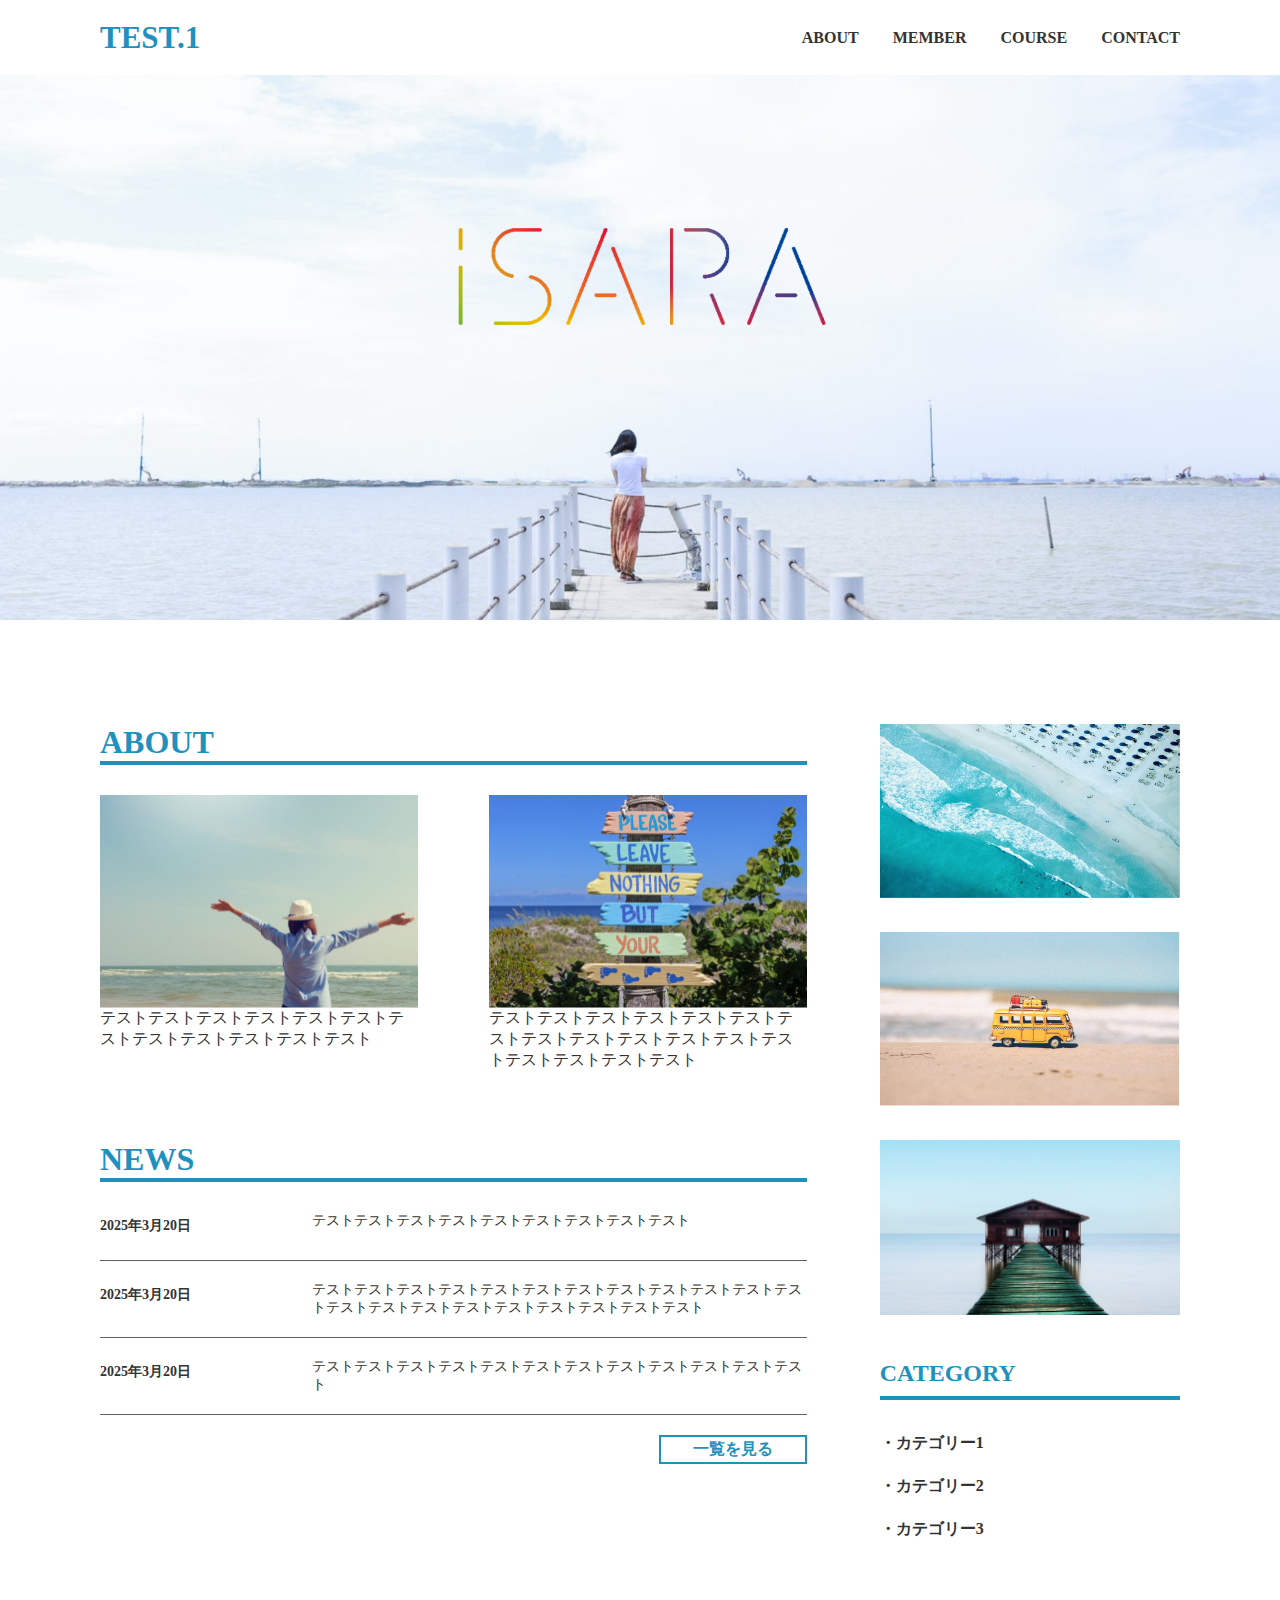
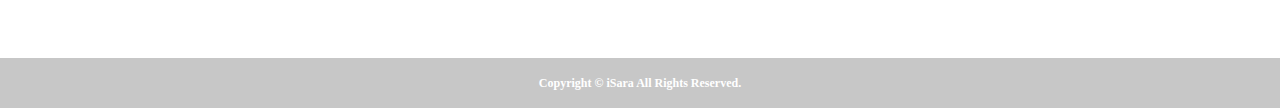
<file: docs/index.html>
<!DOCTYPE html>
<html lang="ja">
<head>
    <meta charset="UTF-8">
    <meta name="viewport" content="width=device-width, initial-scale=1.0">
    <meta http-equiv="X-UA-Compatible" content="ie=edge">
    <link rel="stylesheet" href="./css/stylesheet.css">
    <link rel="stylesheet" href="./css/responsive.css">
    <title>iSara</title>
</head>
<body>
    <div class = "header">
        <div class = "container">
            <div class ="header-flex-logo">
                TEST.1
            </div>
            <div class ="header-flex-list">
                <ul>
                <li>ABOUT</li>
                <li>MEMBER</li>
                <li>COURSE</li>
                <li>CONTACT</li>
                </ul>
            </div>
        </div>
    </div>
    <div class ="top-wrapper">
        <img src="./test1-img/top.jpg" alt="海を見つめている女性とiSara">
    </div>
    <div class ="contents-wrapper container">
        <div class ="article-wrapper">
            <div class = "about-area">
                <h1>
                    ABOUT
                </h1>
                <div class = "about-list">
                    <div>
                        <img src="./test1-img/about1.jpg" alt="浜辺で海に向かって女性が手を広げている後ろ姿">
                        <p>テストテストテストテストテストテストテストテストテストテストテストテスト</p>
                    </div>
                    <div>
                        <img src="./test1-img/about2.jpg" alt="PLEASE LEAVE NOTHING BUT YOUR 足跡の絵が描かれた看板">
                        <p>テストテストテストテストテストテストテストテストテストテストテストテストテストテストテストテストテスト</p>
                    </div>
                </div>
            </div>
            <div class = "news-area">
                <h1>
                    NEWS
                </h1>
                <div class = "news-list">
                    <div class = "news">
                        <h2>2025年3月20日</h2>
                        <p>テストテストテストテストテストテストテストテストテスト</p>
                    </div>
                    <div class = "news">
                        <h2>2025年3月20日</h2>
                        <p>テストテストテストテストテストテストテストテストテストテストテストテストテストテストテストテストテストテストテストテストテスト</p>
                    </div>
                    <div class = "news">
                        <h2>2025年3月20日</h2>
                        <p>テストテストテストテストテストテストテストテストテストテストテストテスト</p>
                    </div>
                </div>
                <div class = "btn">
                    <p>一覧を見る</p>
                </div>
            </div>
        </div>
        <div class = "side-wrapper">
            <div class ="picture-area">
                <img src="./test1-img/side1.jpg" alt="真っ青な海と白い砂浜">
                <img src="./test1-img/side2.jpg" alt="砂浜におかれたミニカー（バス）">
                <img src="./test1-img/side3.jpg" alt="海の上に建てられた建物へ続く橋">
            </div>
            <div class = "category-area">
                <h3>CATEGORY</h3>
                <ul>
                    <li>・カテゴリー1</li>
                    <li>・カテゴリー2</li>
                    <li>・カテゴリー3</li>
                </ul>
            </div>
        </div>
    </div>
    <footer>
        <p>Copyright ©︎ iSara All Rights Reserved.</p>
    </footer>
</body>
</html>
</file>
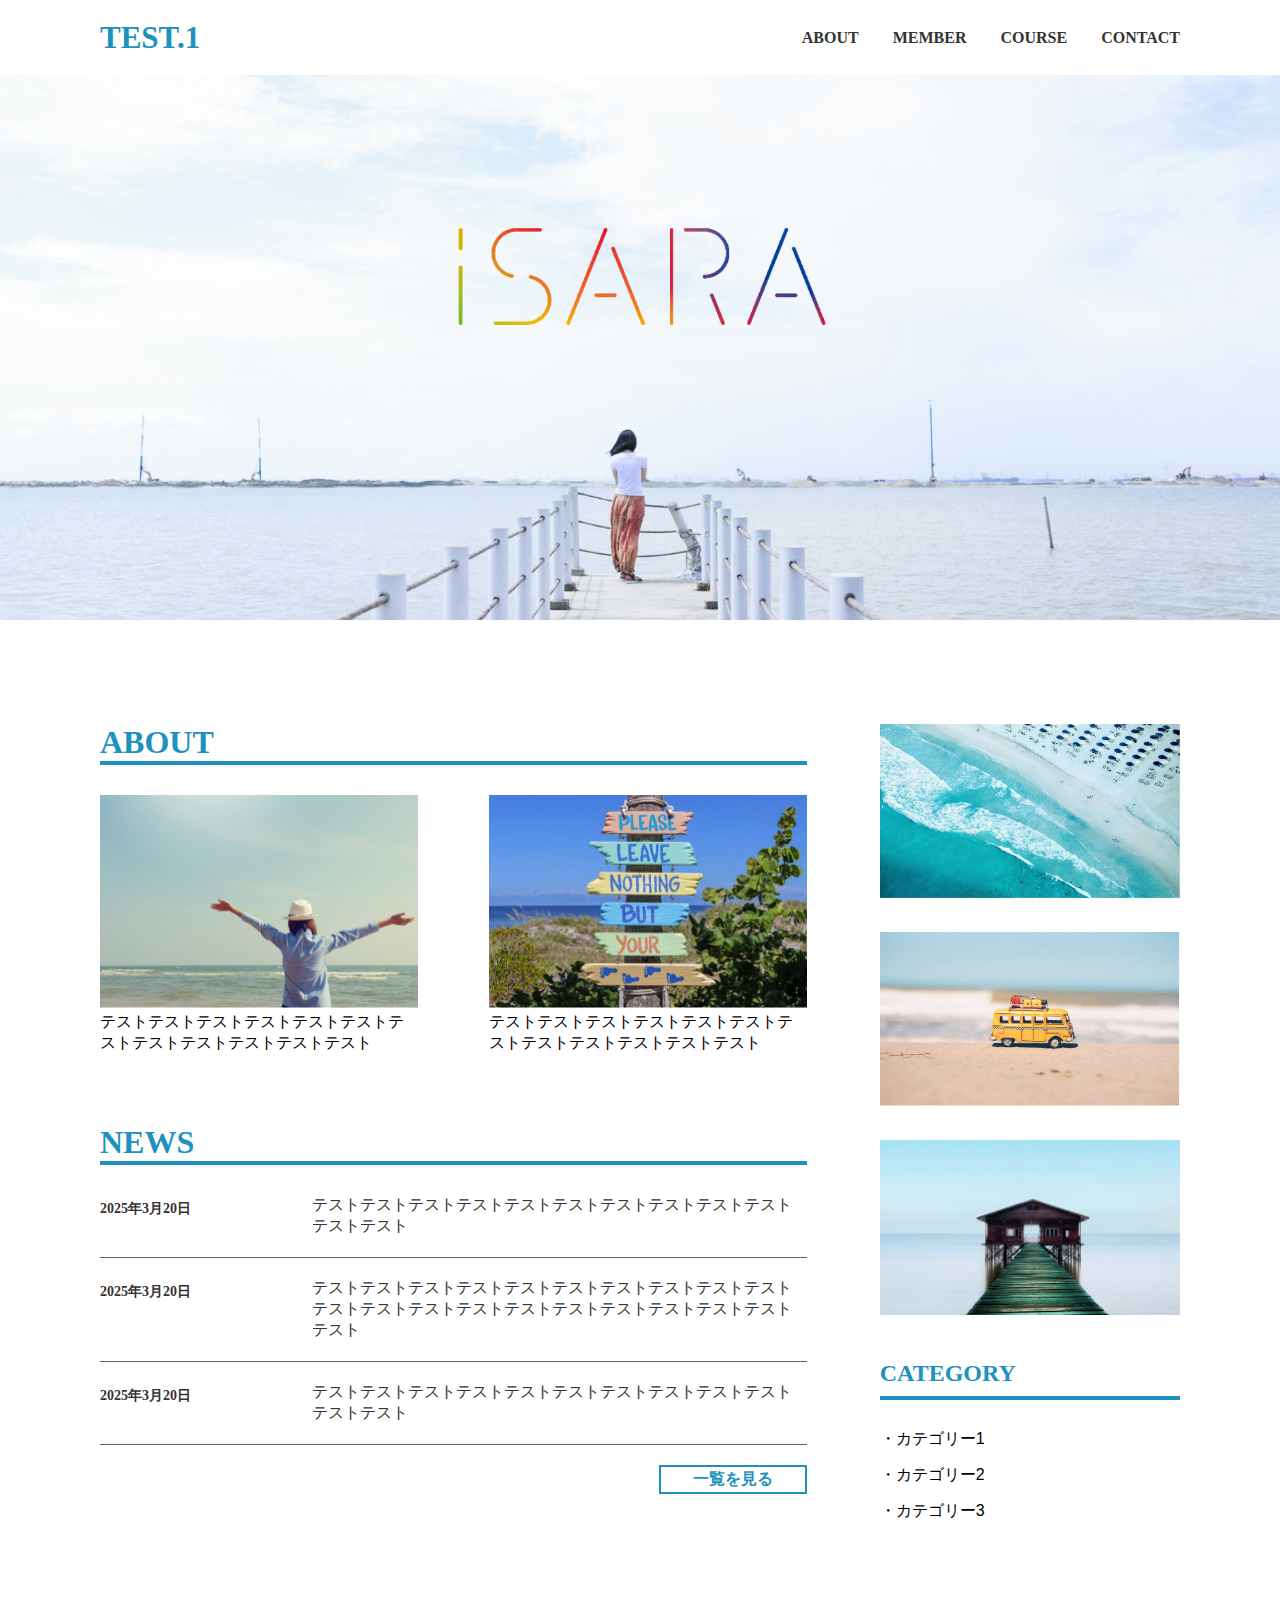
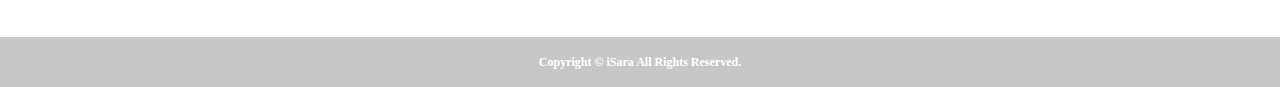
<file: test1_machida/index.html>
<!DOCTYPE html>
<html lang="ja">
<head>
    <meta charset="UTF-8">
    <meta name="viewport" content="width=device-width, initial-scale=1.0">
    <meta http-equiv="X-UA-Compatible" content="ie=edge">
    <link rel="stylesheet" href="./css/stylesheet.css">
    <link rel="stylesheet" href="./css/responsive.css">
    <title>iSara</title>
</head>
<body>
    <div class = "header">
        <div class = "container">
            <div class ="header-flex-logo">
                TEST.1
            </div>
            <div class ="header-flex-list">
                <ul>
                <li>ABOUT</li>
                <li>MEMBER</li>
                <li>COURSE</li>
                <li>CONTACT</li>
                </ul>
            </div>
        </div>
    </div>
    <div class ="top-wrapper">
        <img src="./test1-img/top.jpg" alt="海を見つめている女性とiSara">
    </div>
    <div class ="contents-wrapper container">
        <div class ="article-wrapper">
            <div class = "about-area">
                <h1>
                    ABOUT
                </h1>
                <div class = "about-list">
                    <div>
                        <img src="./test1-img/about1.jpg" alt="浜辺で海に向かって女性が手を広げている後ろ姿">
                        <p>テストテストテストテストテストテストテストテストテストテストテストテスト</p>
                    </div>
                    <div>
                        <img src="./test1-img/about2.jpg" alt="PLEASE LEAVE NOTHING BUT YOUR 足跡の絵 が描かれた看板">
                        <p>テストテストテストテストテストテストテストテストテストテストテストテスト</p>
                    </div>
                </div>
            </div>
            <div class = "news-area">
                <h1>
                    NEWS
                </h1>
                <div class = "news-list">
                    <div class = "news">
                        <h2>2025年3月20日</h2>
                        <p>テストテストテストテストテストテストテストテストテストテストテストテスト</p>
                    </div>
                    <div class = "news">
                        <h2>2025年3月20日</h2>
                        <p>テストテストテストテストテストテストテストテストテストテストテストテストテストテストテストテストテストテストテストテストテスト</p>
                    </div>
                    <div class = "news">
                        <h2>2025年3月20日</h2>
                        <p>テストテストテストテストテストテストテストテストテストテストテストテスト</p>
                    </div>
                </div>
                <div class = "btn">
                    <p>一覧を見る</p>
                </div>
            </div>
        </div>
        <div class = "side-wrapper">
            <div class ="picture-area">
                <img src="./test1-img/side1.jpg" alt="真っ青な海と白い砂浜">
                <img src="./test1-img/side2.jpg" alt="砂浜におかれたミニカー（バス）">
                <img src="./test1-img/side3.jpg" alt="海の上に建てられた建物へ続く橋">
            </div>
            <div class = "category-area">
                <h3>CATEGORY</h3>
                <ul>
                    <li>・カテゴリー1</li>
                    <li>・カテゴリー2</li>
                    <li>・カテゴリー3</li>
                </ul>
            </div>
        </div>
    </div>
    <footer>
        <p>Copyright ©︎ iSara All Rights Reserved.</p>
    </footer>
</body>
</html>
</file>
<file: docs/css/stylesheet.css>
/* CSSのリセット（消さないでください） */
html, body,
ul, ol, li,
h1, h2, h3, h4, h5, h6, p,
form, input, div {
  margin: 0;
  padding: 0;
}

body {
  font-family: "Avenir Next", "Hiragino Kaku Gothic ProN W3", sans-serif;
}

li {
  list-style: none;
}
.header{
    height:75px;
    background-color:white;
    color:#fff;
  }
.container{
    margin: 0 100px;
    display: flex;
    justify-content: space-between;
}
.header-flex-logo{
    display: flex;
    font: Bold 31px YuGothic;
    color: #1F91BE;
    opacity: 1;
    line-height: 75px;
}
.header-flex-list ul{
    display: flex;
    font: Bold 16px/75px YuGothic;
    color: #333333;
    opacity: 1;
}
.header-flex-list li{
    padding-left:34px;
}
.top-wrapper{
    width: 100%;
    height: auto;
}
.top-wrapper img{
    width: 100%;
}
.contents-wrapper{
    padding-top: 100px;
}
.article-wrapper{
    width: 65.5%;
    display: flex;
    flex-flow: column nowrap;
}
.article-wrapper h1{
    justify-content: flex-start;
    font: Bold 32px YuGothic;
    color: #1F91BE;
    opacity: 1;
    border-bottom: 4px solid #1F91BE;
}

.about-area{
    width: 100%;
}
.about-list img{
    width: 100%;
}
.about-list div{
    display: flex;
    flex-flow: column nowrap;
    padding-top: 30px;
    width: 45%;
}
.about-list p{
    font: Medium YuGothic;
    font-size: 16px;
    letter-spacing: 0;
    color: #333333;
}
.about-list{
    display: flex;
    justify-content: space-between;
}
.news-area{
    width: 100%;
    padding-top: 70px;
    display: flex;
    flex-flow: column nowrap;
}
.news-list{
    padding-top: 30px;
}
.news h2{
    font: Bold 14px/28px YuGothic;
    width:100px;
}
.news p{
    font: Medium YuGothic;
    font-size: 14px;
    width: 70%;
}
.news {
    display:flex;
    display: -webkit-flex;
    justify-content: space-between;
    border-bottom: 1px solid rgb(104, 93, 93);
    padding-bottom: 20px;
    margin-bottom: 20px;
    letter-spacing: 0;
    color: #333333;
}
.btn p{
    width: 80px;
    padding: 2px 32px;
    color: #1F91BE;
    border: 2px solid #1F91BE;
    font: Bold 16px YuGothic;
}
.btn{
    display: flex;
    justify-content: flex-end;
}
.side-wrapper{
    width: 27.8%;
    display: flex;
    flex-flow: column nowrap;
}
.picture-area{
    padding-bottom: 10px;
}
.picture-area img{
    padding-bottom: 30px;
    width: 100%;
}
.category-area h3{
    font: Bold 24px/28px YuGothic;
    color: #1F91BE;
    padding-bottom: 9px;
    border-bottom: 4px solid #1F91BE;
}
.category-area ul{
    padding-top: 29.2px;
}
.category-area li{
    padding-bottom: 15px;
    font: Bold 16px/28px YuGothic;
    color: #333333;
}
footer{
    margin-top: 100px;
    height: 50px;
    color:white;
    background-color:#C7C7C7;
    font: Bold 12px/28px YuGothic;
    display: flex;
    justify-content: center;
    align-items: center;
}
</file>
<file: docs/css/responsive.css>
@media (max-width: 760px){
    .header{
        height: 82px;
    }
    .container{
        margin: 0 4%;
        flex-direction: column;
    }
    .header-flex-logo{
        font: Bold 18px YuGothic;
        margin-top: 20px;
    }
    .header-flex-list ul{
        font: Bold 14px YuGothic;
        margin-bottom: 20px;
    }
    .header-flex-list li{
        padding-right:12px;
        padding-left: 0;
    }
    .contents-wrapper{
        padding-top: 40px;
    }
    .article-wrapper{
        width: 100%;
    }
    .article-wrapper h1{
        font: Bold 22px YuGothic;
    }
    .about-area{
        width: 100%;
    }
    .about-list img{
        width: 100%;
    }
    .about-list div{
        padding: 20px 0;
        width: 100%;
    }
    .about-list{
        display: flex;
        flex-flow: column nowrap;
    }
    .news-area{
        padding-top: 60px;
    }
    .news-list{
        padding-top: 20px;
    }
    .news h2{
        width: 100%;
        margin-bottom: 20px;
    }
    .news p{
        width: 100%;
    }
    .news {
        display:flex;
        flex-flow: column nowrap;
    }
    .btn p{
        width: 70px;
        padding: 8px 37px;
        font: Bold 14px YuGothic;
    }
    .btn{
        display: flex;
        justify-content: center;
    }
    .side-wrapper{
        width: 100%;
        padding-top: 60px;
    }
    .picture-area{
        padding-bottom: 40px;
    }
    .picture-area img{
        padding-bottom: 20px;
    }
    .category-area h3{
        font: Bold 22px YuGothic;
        padding-bottom: 6px;
        border-bottom: 3px solid #1F91BE;
    }
    .category-area ul{
        padding-top: 20px;
    }
    .category-area li{
        font-size: 14px;
        padding-bottom: 13px;
    }
    footer{
        margin-top: 47px;
        height: 40px;
        font: Bold 10px YuGothic;
    }
    
}
</file>
<file: test1_machida/css/stylesheet.css>
/* CSSのリセット（消さないでください） */
html, body,
ul, ol, li,
h1, h2, h3, h4, h5, h6, p,
form, input, div {
  margin: 0;
  padding: 0;
}

body {
  font-family: "Avenir Next", "Hiragino Kaku Gothic ProN W3", sans-serif;
}

li {
  list-style: none;
}
.header{
    height:75px;
    background-color:white;
    color:#fff;
  }
.container{
    margin: 0 100px;
    display: flex;
    justify-content: space-between;
}
.header-flex-logo{
    display: flex;
    font: Bold 31px YuGothic;
    color: #1F91BE;
    opacity: 1;
    line-height: 75px;
}
.header-flex-list ul{
    display: flex;
    font: Bold 16px/75px YuGothic;
    color: #333333;
    opacity: 1;
}
.header-flex-list li{
    padding-left:34px;
}
.top-wrapper{
    width: 100%;
    height: auto;
}
.top-wrapper img{
    width: 100%;
}
.contents-wrapper{
    padding-top: 100px;
    display: flex;
}
.article-wrapper{
    width: 65.5%;
    display: flex;
    flex-flow: column nowrap;
}
.article-wrapper h1{
    display: flex;
    justify-content: flex-start;
    font: Bold 32px YuGothic;
    color: #1F91BE;
    opacity: 1;
    border-bottom: 4px solid #1F91BE;
}

.about-area{
    width: 100%;
}
.about-list img{
    width: 100%;
}
.about-list div{
    padding-top: 30px;
    width: 45%;
}
.about-list{
    display: flex;
    justify-content: space-between;
}
.news-area{
    width: 100%;
    padding-top: 70px;
    display: flex;
    flex-flow: column nowrap;
}
.news-list{
    padding-top: 30px;
}
.news h2{
    font: Bold 14px/28px YuGothic;
    width: 20%;
}
.news p{
    font: Medium 14px/24px YuGothic;
    width: 70%;
}
.news {
    display:flex;
    display: -webkit-flex;
    justify-content: space-between;
    border-bottom: 1px solid rgb(104, 93, 93);
    padding-bottom: 20px;
    margin-bottom: 20px;
    font: Medium 14px/24px YuGothic;
    letter-spacing: 0;
    color: #333333;
}
.btn p{
    width: 80px;
    padding: 2px 32px;
    color: #1F91BE;
    border: 2px solid #1F91BE;
    font: Bold 16px YuGothic;
}
.btn{
    display: flex;
    justify-content: flex-end;
}
.side-wrapper{
    width: 27.8%;
    display: flex;
    flex-flow: column nowrap;
}
.picture-area{
    padding-bottom: 10px;
}
.picture-area img{
    padding-bottom: 30px;
    width: 100%;
}
.category-area h3{
    font: Bold 24px/28px YuGothic;
    color: #1F91BE;
    padding-bottom: 9px;
    border-bottom: 4px solid #1F91BE;
}
.category-area ul{
    padding-top: 29.2px;
}
.category-area li{
    padding-bottom: 15px;
}
footer{
    margin-top: 100px;
    height: 50px;
    color:white;
    background-color:#C7C7C7;
    font: Bold 12px/28px YuGothic;
    display: flex;
    justify-content: center;
    align-items: center;
}
</file>
<file: test1_machida/css/responsive.css>
@media (max-width: 760px){
    .header{
        height: 82px;
    }
    .container{
        margin: 0 4%;
        flex-direction: column;
    }
    .header-flex-logo{
        font: Bold 18px YuGothic;
        margin-top: 20px;
    }
    .header-flex-list ul{
        font: Bold 14px YuGothic;
        margin-bottom: 20px;
    }
    .header-flex-list li{
        padding-right:12px;
        padding-left: 0;
    }
    .contents-wrapper{
        padding-top: 40px;
    }
    .article-wrapper{
        width: 100%;
    }
    .about-area{
        width: 100%;
    }
    .about-list img{
        width: 100%;
    }
    .about-list div{
        padding: 20px 0;
        width: 100%;
    }
    .about-list{
        display: flex;
        flex-flow: column nowrap;
    }
    .news-area{
        padding-top: 60px;
    }
    .news-list{
        padding-top: 20px;
    }
    .news h2{
        width: 100%;
        margin-bottom: 20px;
    }
    .news p{
        width: 100%;
    }
    .news {
        display:flex;
        flex-flow: column nowrap;
    }
    .btn p{
        width: 70px;
        padding: 8px 37px;
        font: Bold 14px YuGothic;
    }
    .btn{
        display: flex;
        justify-content: center;
    }
    .side-wrapper{
        width: 100%;
        padding-top: 60px;
    }
    .picture-area{
        padding-bottom: 40px;
    }
    .picture-area img{
        padding-bottom: 20px;
    }
    .category-area h3{
        font: Bold 22px YuGothic;
        padding-bottom: 6px;
        border-bottom: 3px solid #1F91BE;
    }
    .category-area ul{
        padding-top: 20px;
    }
    .category-area li{
        padding-bottom: 13px;
    }
    footer{
        margin-top: 47px;
        height: 40px;
        font: Bold 11px YuGothic;
    }
    
}
</file>
